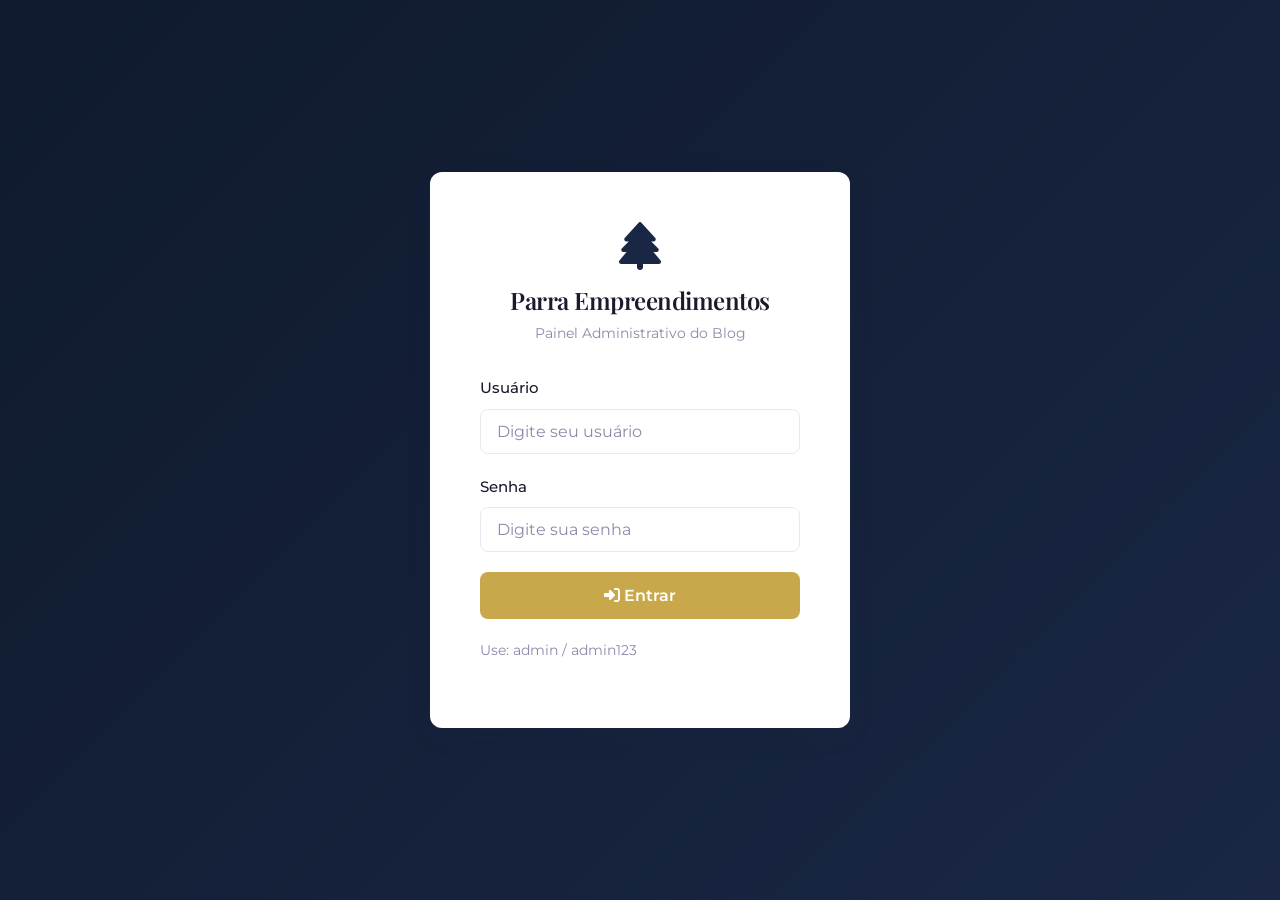
<file: admin.html>
<!DOCTYPE html>
<html lang="pt-br">
<head>
    <meta charset="UTF-8">
    <meta name="viewport" content="width=device-width, initial-scale=1.0">
    <title>Painel Administrativo - Blog Parra Empreendimentos</title>
    <link rel="stylesheet" href="css/style.css">
    <link rel="stylesheet" href="css/admin.css">
    <link rel="preconnect" href="https://fonts.googleapis.com">
    <link rel="preconnect" href="https://fonts.gstatic.com" crossorigin>
    <link href="https://fonts.googleapis.com/css2?family=Montserrat:wght@300;400;500;600;700&family=Playfair+Display:wght@400;500;600;700&display=swap" rel="stylesheet">
    <link rel="stylesheet" href="https://cdnjs.cloudflare.com/ajax/libs/font-awesome/6.4.0/css/all.min.css">
</head>
<body class="admin-body">
    <!-- Login Screen -->
    <div id="loginScreen" class="login-screen">
        <div class="login-container">
            <div class="login-logo">
                <i class="fas fa-tree"></i>
                <h2>Parra Empreendimentos</h2>
                <p>Painel Administrativo do Blog</p>
            </div>
            <form id="loginForm" class="login-form">
                <div class="form-group">
                    <label>Usuário</label>
                    <input type="text" id="username" placeholder="Digite seu usuário" required>
                </div>
                <div class="form-group">
                    <label>Senha</label>
                    <input type="password" id="password" placeholder="Digite sua senha" required>
                </div>
                <button type="submit" class="login-btn">
                    <i class="fas fa-sign-in-alt"></i> Entrar
                </button>
                <p class="login-hint">Use: admin / admin123</p>
            </form>
        </div>
    </div>

    <!-- Admin Panel -->
    <div id="adminPanel" class="admin-panel" style="display: none;">
        <!-- Sidebar -->
        <aside class="admin-sidebar">
            <div class="sidebar-header">
                <i class="fas fa-tree"></i>
                <span>Parra Blog</span>
            </div>
            <nav class="sidebar-nav">
                <a href="#" class="nav-item active" data-tab="dashboard">
                    <i class="fas fa-chart-line"></i>
                    <span>Dashboard</span>
                </a>
                <a href="#" class="nav-item" data-tab="posts">
                    <i class="fas fa-newspaper"></i>
                    <span>Posts</span>
                </a>
                <a href="#" class="nav-item" data-tab="new-post">
                    <i class="fas fa-plus-circle"></i>
                    <span>Novo Post</span>
                </a>
                <a href="#" class="nav-item" data-tab="categories">
                    <i class="fas fa-folder"></i>
                    <span>Categorias</span>
                </a>
                <a href="../blog.html" class="nav-item" target="_blank">
                    <i class="fas fa-external-link-alt"></i>
                    <span>Ver Blog</span>
                </a>
                <a href="#" class="nav-item logout" id="logoutBtn">
                    <i class="fas fa-sign-out-alt"></i>
                    <span>Sair</span>
                </a>
            </nav>
        </aside>

        <!-- Main Content -->
        <main class="admin-main">
            <!-- Dashboard Tab -->
            <div id="dashboardTab" class="tab-content active">
                <div class="admin-header">
                    <h1>Dashboard</h1>
                    <p>Visão geral do seu blog</p>
                </div>
                <div class="stats-grid">
                    <div class="stat-card">
                        <i class="fas fa-newspaper"></i>
                        <div class="stat-info">
                            <span class="stat-number" id="totalPosts">0</span>
                            <span class="stat-label">Total de Posts</span>
                        </div>
                    </div>
                    <div class="stat-card">
                        <i class="fas fa-folder"></i>
                        <div class="stat-info">
                            <span class="stat-number" id="totalCategories">0</span>
                            <span class="stat-label">Categorias</span>
                        </div>
                    </div>
                    <div class="stat-card">
                        <i class="fas fa-eye"></i>
                        <div class="stat-info">
                            <span class="stat-number" id="totalViews">0</span>
                            <span class="stat-label">Visualizações</span>
                        </div>
                    </div>
                    <div class="stat-card">
                        <i class="fas fa-calendar"></i>
                        <div class="stat-info">
                            <span class="stat-number" id="lastPost">-</span>
                            <span class="stat-label">Último Post</span>
                        </div>
                    </div>
                </div>
                <div class="recent-posts">
                    <h2>Posts Recentes</h2>
                    <div id="recentPostsList" class="posts-list"></div>
                </div>
            </div>

            <!-- Posts Tab -->
            <div id="postsTab" class="tab-content">
                <div class="admin-header">
                    <h1>Gerenciar Posts</h1>
                    <p>Edite ou exclua posts existentes</p>
                </div>
                <div class="posts-table-wrapper">
                    <table class="posts-table">
                        <thead>
                            <tr>
                                <th>Imagem</th>
                                <th>Título</th>
                                <th>Categoria</th>
                                <th>Data</th>
                                <th>Status</th>
                                <th>Ações</th>
                            </tr>
                        </thead>
                        <tbody id="postsTableBody"></tbody>
                    </table>
                </div>
            </div>

            <!-- New Post Tab -->
            <div id="newPostTab" class="tab-content">
                <div class="admin-header">
                    <h1 id="postFormTitle">Novo Post</h1>
                    <p>Crie ou edite um post do blog</p>
                </div>
                <form id="postForm" class="post-form">
                    <input type="hidden" id="postId">
                    <div class="form-row">
                        <div class="form-group main-content">
                            <label>Título *</label>
                            <input type="text" id="postTitle" required placeholder="Digite o título do post">
                        </div>
                    </div>
                    <div class="form-row">
                        <div class="form-group">
                            <label>URL da Imagem *</label>
                            <input type="url" id="postImage" required placeholder="https://exemplo.com/imagem.jpg">
                            <small>Cole a URL de uma imagem da internet</small>
                        </div>
                        <div class="form-group">
                            <label>Categoria *</label>
                            <select id="postCategory" required>
                                <option value="">Selecione uma categoria</option>
                            </select>
                        </div>
                    </div>
                    <div class="form-row">
                        <div class="form-group">
                            <label>Autor</label>
                            <input type="text" id="postAuthor" value="Daiane Parra" placeholder="Nome do autor">
                        </div>
                        <div class="form-group">
                            <label>Data de Publicação</label>
                            <input type="date" id="postDate">
                        </div>
                    </div>
                    <div class="form-group">
                        <label>Resumo/Excerpt *</label>
                        <textarea id="postExcerpt" required rows="3" placeholder="Um breve resumo do post (aparecerá na listagem)"></textarea>
                    </div>
                    <div class="form-group">
                        <label>Conteúdo Completo *</label>
                        <div class="editor-toolbar">
                            <button type="button" onclick="formatText('bold')"><i class="fas fa-bold"></i></button>
                            <button type="button" onclick="formatText('italic')"><i class="fas fa-italic"></i></button>
                            <button type="button" onclick="formatText('underline')"><i class="fas fa-underline"></i></button>
                            <button type="button" onclick="formatText('insertUnorderedList')"><i class="fas fa-list-ul"></i></button>
                            <button type="button" onclick="formatText('insertOrderedList')"><i class="fas fa-list-ol"></i></button>
                            <button type="button" onclick="formatText('createLink')"><i class="fas fa-link"></i></button>
                            <button type="button" onclick="formatText('formatBlock', 'H2')"><i class="fas fa-heading"></i></button>
                        </div>
                        <div id="postContent" class="editor-content" contenteditable="true" data-placeholder="Digite o conteúdo do post..."></div>
                    </div>
                    <div class="form-actions">
                        <button type="button" class="btn-cancel" onclick="cancelPost()">Cancelar</button>
                        <button type="submit" class="btn-save">
                            <i class="fas fa-save"></i> Salvar Post
                        </button>
                    </div>
                </form>
            </div>

            <!-- Categories Tab -->
            <div id="categoriesTab" class="tab-content">
                <div class="admin-header">
                    <h1>Categorias</h1>
                    <p>Gerencie as categorias do blog</p>
                </div>
                <div class="categories-container">
                    <div class="add-category">
                        <h3>Adicionar Nova Categoria</h3>
                        <form id="categoryForm" class="category-form">
                            <input type="text" id="categoryName" placeholder="Nome da categoria" required>
                            <button type="submit" class="btn-save"><i class="fas fa-plus"></i> Adicionar</button>
                        </form>
                    </div>
                    <div class="categories-list" id="categoriesList"></div>
                </div>
            </div>
        </main>
    </div>

    <!-- Edit Post Modal -->
    <div id="editModal" class="modal">
        <div class="modal-content">
            <div class="modal-header">
                <h2>Editar Post</h2>
                <button class="modal-close" onclick="closeEditModal()">&times;</button>
            </div>
            <div class="modal-body">
                <form id="editPostForm">
                    <input type="hidden" id="editPostId">
                    <div class="form-group">
                        <label>Título</label>
                        <input type="text" id="editPostTitle" required>
                    </div>
                    <div class="form-group">
                        <label>URL da Imagem</label>
                        <input type="url" id="editPostImage" required>
                    </div>
                    <div class="form-group">
                        <label>Categoria</label>
                        <select id="editPostCategory" required></select>
                    </div>
                    <div class="form-group">
                        <label>Resumo</label>
                        <textarea id="editPostExcerpt" required rows="3"></textarea>
                    </div>
                    <div class="form-group">
                        <label>Conteúdo</label>
                        <div id="editPostContent" class="editor-content" contenteditable="true"></div>
                    </div>
                    <div class="form-actions">
                        <button type="button" class="btn-cancel" onclick="closeEditModal()">Cancelar</button>
                        <button type="submit" class="btn-save"><i class="fas fa-save"></i> Salvar Alterações</button>
                    </div>
                </form>
            </div>
        </div>
    </div>

    <!-- Delete Confirmation Modal -->
    <div id="deleteModal" class="modal">
        <div class="modal-content modal-small">
            <div class="modal-header">
                <h2>Confirmar Exclusão</h2>
                <button class="modal-close" onclick="closeDeleteModal()">&times;</button>
            </div>
            <div class="modal-body">
                <p>Tem certeza que deseja excluir este post? Esta ação não pode ser desfeita.</p>
                <div class="form-actions">
                    <button class="btn-cancel" onclick="closeDeleteModal()">Cancelar</button>
                    <button class="btn-delete" onclick="confirmDelete()"><i class="fas fa-trash"></i> Excluir</button>
                </div>
            </div>
        </div>
    </div>

    <script src="js/admin.js"></script>
</body>
</html>
</file>
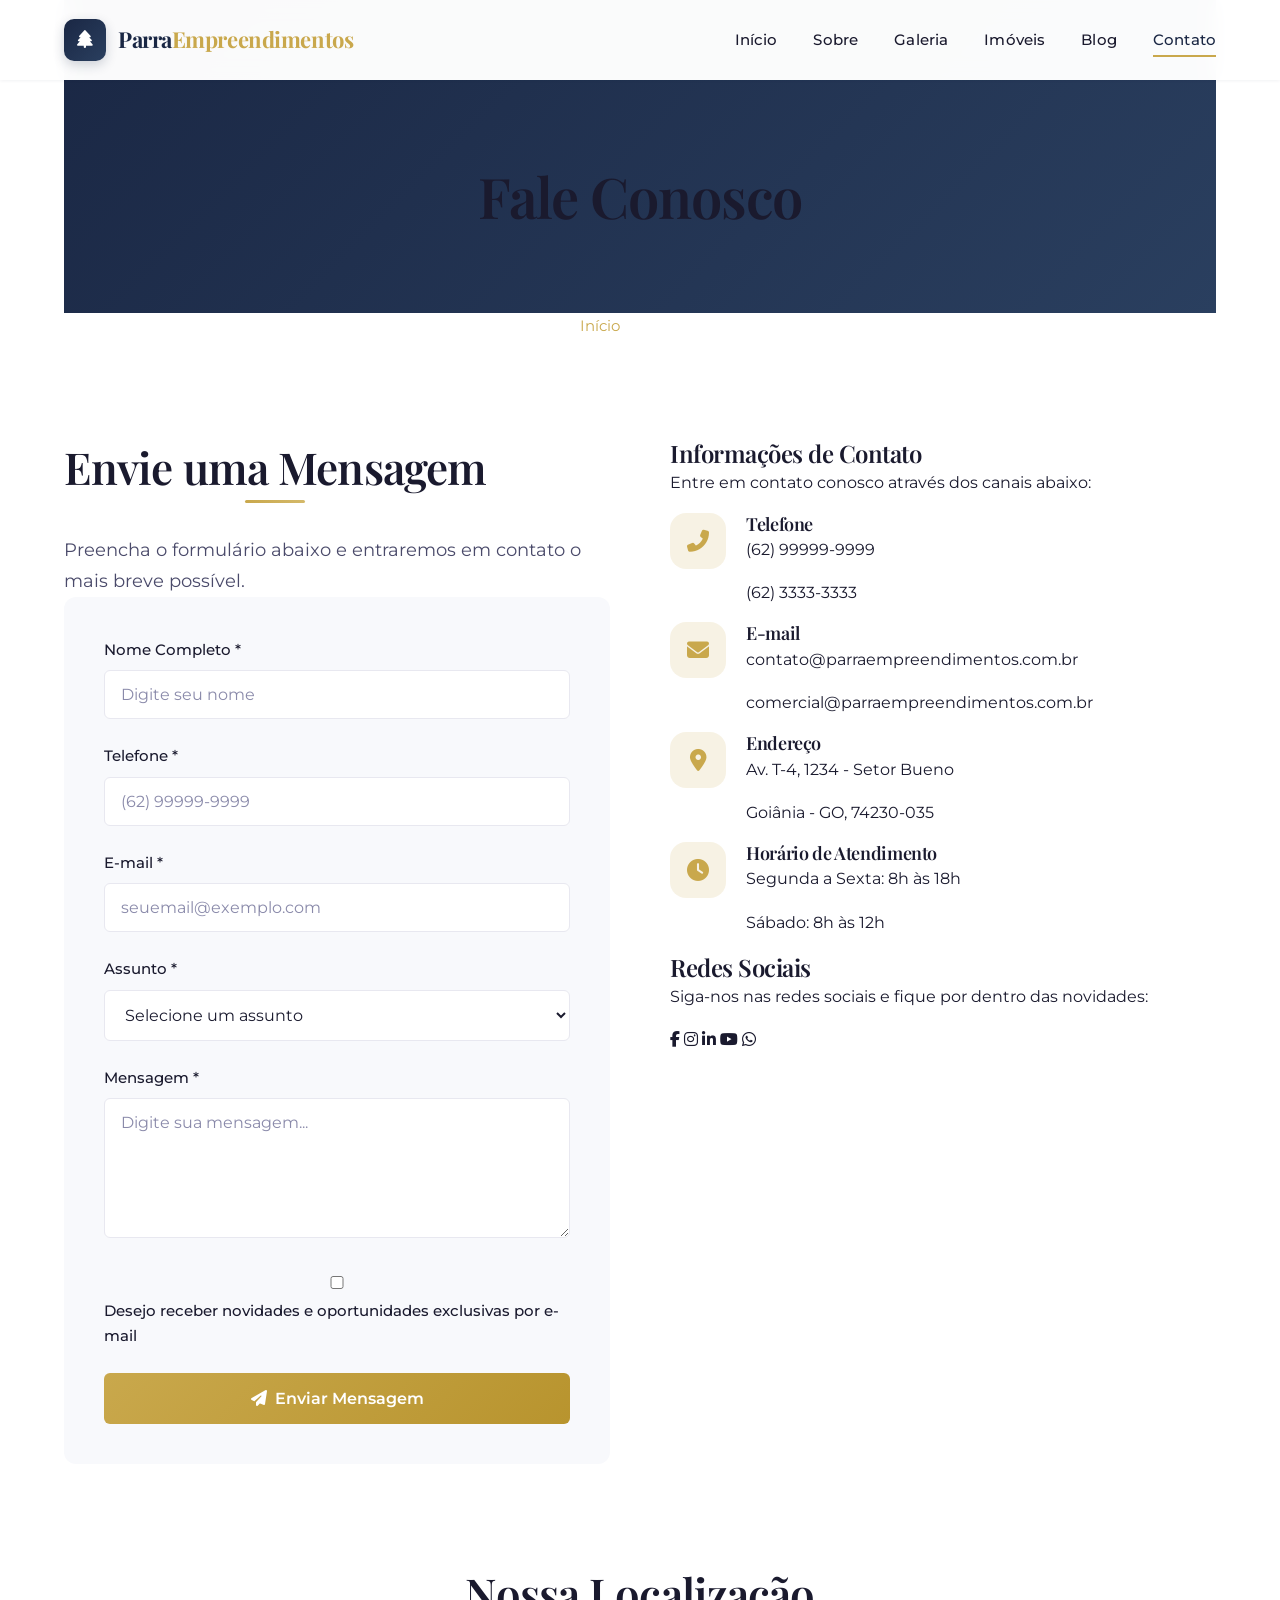
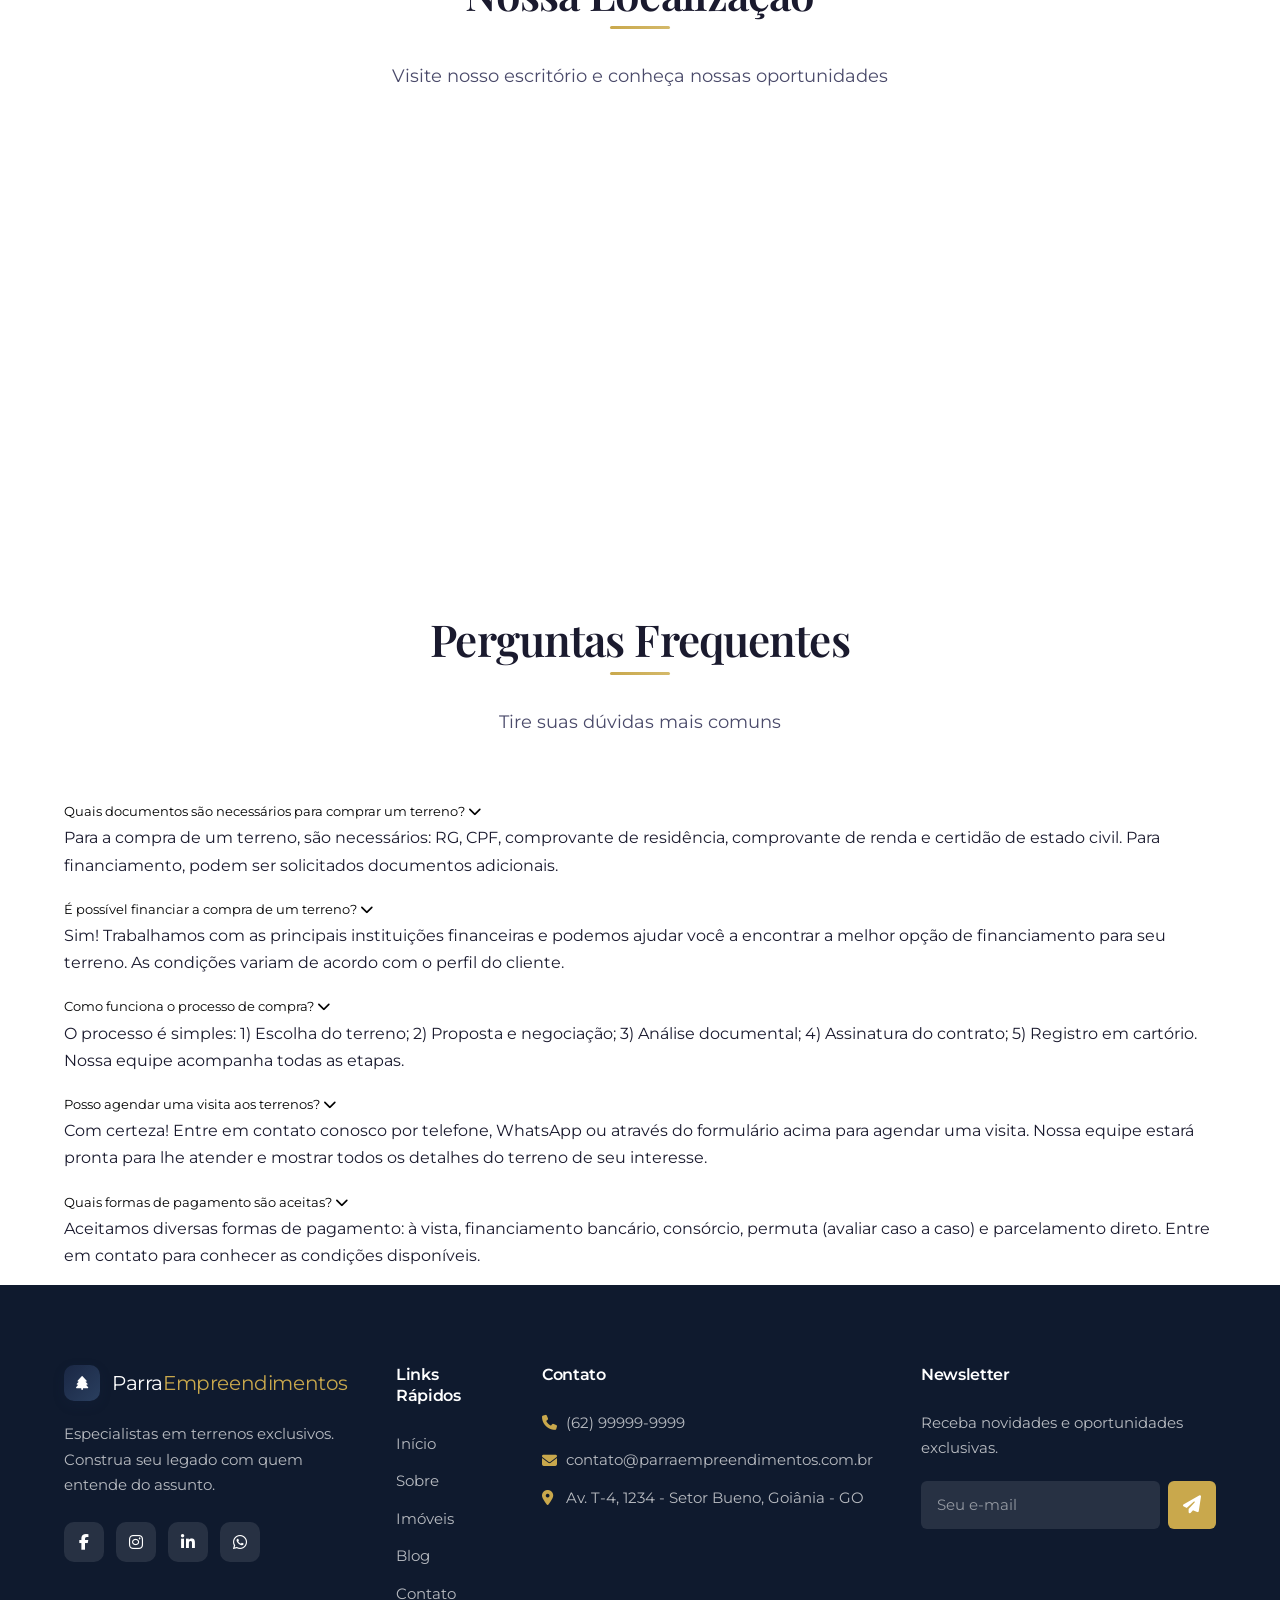
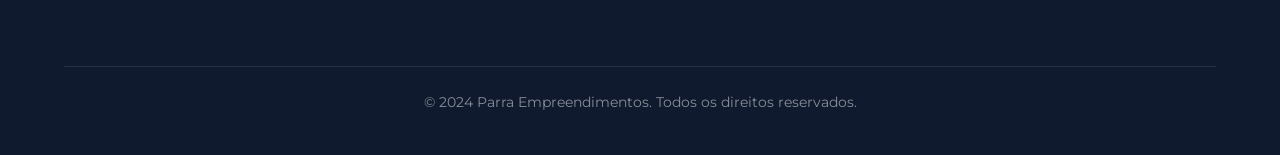
<file: contato.html>
<!DOCTYPE html>
<html lang="pt-br">
<head>
    <meta charset="UTF-8">
    <meta name="viewport" content="width=device-width, initial-scale=1.0">
    <title>Contato - Parra Empreendimentos</title>
    <link rel="stylesheet" href="css/style.css">
    <link rel="preconnect" href="https://fonts.googleapis.com">
    <link rel="preconnect" href="https://fonts.gstatic.com" crossorigin>
    <link href="https://fonts.googleapis.com/css2?family=Montserrat:wght@300;400;500;600;700&family=Playfair+Display:wght@400;500;600;700&display=swap" rel="stylesheet">
    <link rel="stylesheet" href="https://cdnjs.cloudflare.com/ajax/libs/font-awesome/6.4.0/css/all.min.css">
</head>
<body>
    <!-- Header -->
    <header class="header">
        <nav class="nav-container">
            <a href="index.html" class="logo">
                <span class="logo-icon"><i class="fas fa-tree"></i></span>
                <span class="logo-text">Parra<span class="logo-highlight">Empreendimentos</span></span>
            </a>
            <button class="mobile-menu-btn" id="mobileMenuBtn">
                <i class="fas fa-bars"></i>
            </button>
            <ul class="nav-menu" id="navMenu">
                <li><a href="index.html" class="nav-link">Início</a></li>
                <li><a href="sobre.html" class="nav-link">Sobre</a></li>
                <li><a href="galeria.html" class="nav-link">Galeria</a></li>
                <li><a href="imoveis.html" class="nav-link">Imóveis</a></li>
                <li><a href="blog.html" class="nav-link">Blog</a></li>
                <li><a href="contato.html" class="nav-link active">Contato</a></li>
            </ul>
        </nav>
    </header>

    <!-- Page Header -->
    <section class="page-header">
        <div class="page-header-overlay"></div>
        <div class="container">
            <h1 class="page-title">Fale Conosco</h1>
            <div class="breadcrumb">
                <a href="index.html">Início</a>
                <span>/</span>
                <span>Contato</span>
            </div>
        </div>
    </section>

    <!-- Contact Section -->
    <section class="contact-section">
        <div class="container">
            <div class="contact-grid">
                <!-- Contact Form -->
                <div class="contact-form-wrapper">
                    <h2 class="section-title">Envie uma Mensagem</h2>
                    <p class="section-subtitle">Preencha o formulário abaixo e entraremos em contato o mais breve possível.</p>
                    
                    <form class="contact-form" id="contactForm" onsubmit="enviarFormulario(event)">
                        <div class="form-row">
                            <div class="form-group">
                                <label for="nome">Nome Completo *</label>
                                <input type="text" id="nome" name="nome" required placeholder="Digite seu nome">
                            </div>
                            <div class="form-group">
                                <label for="telefone">Telefone *</label>
                                <input type="tel" id="telefone" name="telefone" required placeholder="(62) 99999-9999" oninput="mascararTelefone(this)">
                            </div>
                        </div>
                        
                        <div class="form-row">
                            <div class="form-group">
                                <label for="email">E-mail *</label>
                                <input type="email" id="email" name="email" required placeholder="seuemail@exemplo.com">
                            </div>
                            <div class="form-group">
                                <label for="assunto">Assunto *</label>
                                <select id="assunto" name="assunto" required>
                                    <option value="">Selecione um assunto</option>
                                    <option value="interesse">Tenho interesse em um terreno</option>
                                    <option value="duvida">Dúvidas sobre terrenos</option>
                                    <option value="agendamento">Agendar visita</option>
                                    <option value="parceria">Proposta de parceria</option>
                                    <option value="outros">Outros assuntos</option>
                                </select>
                            </div>
                        </div>
                        
                        <div class="form-group">
                            <label for="mensagem">Mensagem *</label>
                            <textarea id="mensagem" name="mensagem" rows="5" required placeholder="Digite sua mensagem..."></textarea>
                        </div>
                        
                        <div class="form-group checkbox-group">
                            <input type="checkbox" id="newsletter" name="newsletter">
                            <label for="newsletter">Desejo receber novidades e oportunidades exclusivas por e-mail</label>
                        </div>
                        
                        <button type="submit" class="submit-btn">
                            <i class="fas fa-paper-plane"></i> Enviar Mensagem
                        </button>
                    </form>
                </div>

                <!-- Contact Info -->
                <div class="contact-info-wrapper">
                    <div class="contact-info-card">
                        <h3>Informações de Contato</h3>
                        <p>Entre em contato conosco através dos canais abaixo:</p>
                        
                        <div class="contact-item">
                            <div class="contact-icon">
                                <i class="fas fa-phone-alt"></i>
                            </div>
                            <div class="contact-details">
                                <h4>Telefone</h4>
                                <p>(62) 99999-9999</p>
                                <p>(62) 3333-3333</p>
                            </div>
                        </div>
                        
                        <div class="contact-item">
                            <div class="contact-icon">
                                <i class="fas fa-envelope"></i>
                            </div>
                            <div class="contact-details">
                                <h4>E-mail</h4>
                                <p>contato@parraempreendimentos.com.br</p>
                                <p>comercial@parraempreendimentos.com.br</p>
                            </div>
                        </div>
                        
                        <div class="contact-item">
                            <div class="contact-icon">
                                <i class="fas fa-map-marker-alt"></i>
                            </div>
                            <div class="contact-details">
                                <h4>Endereço</h4>
                                <p>Av. T-4, 1234 - Setor Bueno</p>
                                <p>Goiânia - GO, 74230-035</p>
                            </div>
                        </div>
                        
                        <div class="contact-item">
                            <div class="contact-icon">
                                <i class="fas fa-clock"></i>
                            </div>
                            <div class="contact-details">
                                <h4>Horário de Atendimento</h4>
                                <p>Segunda a Sexta: 8h às 18h</p>
                                <p>Sábado: 8h às 12h</p>
                            </div>
                        </div>
                    </div>
                    
                    <div class="social-card">
                        <h3>Redes Sociais</h3>
                        <p>Siga-nos nas redes sociais e fique por dentro das novidades:</p>
                        <div class="social-links">
                            <a href="#" class="social-link" title="Facebook">
                                <i class="fab fa-facebook-f"></i>
                            </a>
                            <a href="#" class="social-link" title="Instagram">
                                <i class="fab fa-instagram"></i>
                            </a>
                            <a href="#" class="social-link" title="LinkedIn">
                                <i class="fab fa-linkedin-in"></i>
                            </a>
                            <a href="#" class="social-link" title="YouTube">
                                <i class="fab fa-youtube"></i>
                            </a>
                            <a href="#" class="social-link whatsapp" title="WhatsApp">
                                <i class="fab fa-whatsapp"></i>
                            </a>
                        </div>
                    </div>
                </div>
            </div>
        </div>
    </section>

    <!-- Map Section -->
    <section class="map-section">
        <div class="container">
            <div class="section-header">
                <h2 class="section-title">Nossa Localização</h2>
                <p class="section-subtitle">Visite nosso escritório e conheça nossas oportunidades</p>
            </div>
        </div>
        <div class="map-container">
            <iframe 
                src="https://www.google.com/maps/embed?pb=!1m18!1m12!1m3!1d3839.536896284063!2d-49.2647!3d-16.6869!2m3!1f0!2f0!3f0!3m2!1i1024!2i768!4f13.1!3m3!1m2!1s0x0%3A0x0!2zMTbCsDQxJzEyLjgiUyA0OcKwMTUnNTIuOSJX!5e0!3m2!1spt-BR!2sbr!4v1620000000000!5m2!1spt-BR!2sbr" 
                width="100%" 
                height="450" 
                style="border:0;" 
                allowfullscreen="" 
                loading="lazy" 
                referrerpolicy="no-referrer-when-downgrade">
            </iframe>
        </div>
    </section>

    <!-- FAQ Section -->
    <section class="faq-section">
        <div class="container">
            <div class="section-header">
                <h2 class="section-title">Perguntas Frequentes</h2>
                <p class="section-subtitle">Tire suas dúvidas mais comuns</p>
            </div>
            
            <div class="faq-list">
                <div class="faq-item">
                    <button class="faq-question" onclick="toggleFaq(this)">
                        <span>Quais documentos são necessários para comprar um terreno?</span>
                        <i class="fas fa-chevron-down"></i>
                    </button>
                    <div class="faq-answer">
                        <p>Para a compra de um terreno, são necessários: RG, CPF, comprovante de residência, comprovante de renda e certidão de estado civil. Para financiamento, podem ser solicitados documentos adicionais.</p>
                    </div>
                </div>
                
                <div class="faq-item">
                    <button class="faq-question" onclick="toggleFaq(this)">
                        <span>É possível financiar a compra de um terreno?</span>
                        <i class="fas fa-chevron-down"></i>
                    </button>
                    <div class="faq-answer">
                        <p>Sim! Trabalhamos com as principais instituições financeiras e podemos ajudar você a encontrar a melhor opção de financiamento para seu terreno. As condições variam de acordo com o perfil do cliente.</p>
                    </div>
                </div>
                
                <div class="faq-item">
                    <button class="faq-question" onclick="toggleFaq(this)">
                        <span>Como funciona o processo de compra?</span>
                        <i class="fas fa-chevron-down"></i>
                    </button>
                    <div class="faq-answer">
                        <p>O processo é simples: 1) Escolha do terreno; 2) Proposta e negociação; 3) Análise documental; 4) Assinatura do contrato; 5) Registro em cartório. Nossa equipe acompanha todas as etapas.</p>
                    </div>
                </div>
                
                <div class="faq-item">
                    <button class="faq-question" onclick="toggleFaq(this)">
                        <span>Posso agendar uma visita aos terrenos?</span>
                        <i class="fas fa-chevron-down"></i>
                    </button>
                    <div class="faq-answer">
                        <p>Com certeza! Entre em contato conosco por telefone, WhatsApp ou através do formulário acima para agendar uma visita. Nossa equipe estará pronta para lhe atender e mostrar todos os detalhes do terreno de seu interesse.</p>
                    </div>
                </div>
                
                <div class="faq-item">
                    <button class="faq-question" onclick="toggleFaq(this)">
                        <span>Quais formas de pagamento são aceitas?</span>
                        <i class="fas fa-chevron-down"></i>
                    </button>
                    <div class="faq-answer">
                        <p>Aceitamos diversas formas de pagamento: à vista, financiamento bancário, consórcio, permuta (avaliar caso a caso) e parcelamento direto. Entre em contato para conhecer as condições disponíveis.</p>
                    </div>
                </div>
            </div>
        </div>
    </section>

    <!-- Footer -->
    <footer class="footer">
        <div class="container">
            <div class="footer-grid">
                <div class="footer-about">
                    <div class="footer-logo">
                        <span class="logo-icon"><i class="fas fa-tree"></i></span>
                        <span class="logo-text">Parra<span class="logo-highlight">Empreendimentos</span></span>
                    </div>
                    <p class="footer-description">Especialistas em terrenos exclusivos. Construa seu legado com quem entende do assunto.</p>
                    <div class="footer-social">
                        <a href="#"><i class="fab fa-facebook-f"></i></a>
                        <a href="#"><i class="fab fa-instagram"></i></a>
                        <a href="#"><i class="fab fa-linkedin-in"></i></a>
                        <a href="#"><i class="fab fa-whatsapp"></i></a>
                    </div>
                </div>
                
                <div class="footer-links">
                    <h4 class="footer-title">Links Rápidos</h4>
                    <ul>
                        <li><a href="index.html">Início</a></li>
                        <li><a href="sobre.html">Sobre</a></li>
                        <li><a href="imoveis.html">Imóveis</a></li>
                        <li><a href="blog.html">Blog</a></li>
                        <li><a href="contato.html">Contato</a></li>
                    </ul>
                </div>
                
                <div class="footer-contact">
                    <h4 class="footer-title">Contato</h4>
                    <ul>
                        <li><i class="fas fa-phone"></i> (62) 99999-9999</li>
                        <li><i class="fas fa-envelope"></i> contato@parraempreendimentos.com.br</li>
                        <li><i class="fas fa-map-marker-alt"></i> Av. T-4, 1234 - Setor Bueno, Goiânia - GO</li>
                    </ul>
                </div>
                
                <div class="footer-newsletter">
                    <h4 class="footer-title">Newsletter</h4>
                    <p>Receba novidades e oportunidades exclusivas.</p>
                    <form class="newsletter-form" onsubmit="inscreverNewsletter(event)">
                        <input type="email" placeholder="Seu e-mail" required>
                        <button type="submit"><i class="fas fa-paper-plane"></i></button>
                    </form>
                </div>
            </div>
            
            <div class="footer-bottom">
                <p>&copy; 2024 Parra Empreendimentos. Todos os direitos reservados.</p>
            </div>
        </div>
</file>
<file: css/style.css>
/* ===================================
   PARA EMPREENDIMENTOS - STYLESHEET
   Minimalist Navy & Gold Edition
   =================================== */

/* CSS Variables - Refined Minimalist Navy & Gold */
:root {
    /* Primary Colors - Navy Blue */
    --primary-color: #1a2744;
    --primary-dark: #0f1a2e;
    --primary-light: #2a3f5f;
    --primary-opacity: rgba(26, 39, 68, 0.95);
    
    /* Accent Colors - Gold */
    --accent-color: #c9a84c;
    --accent-light: #d4b96a;
    --accent-dark: #b8942e;
    --accent-opacity: rgba(201, 168, 76, 0.15);
    
    /* Text Colors */
    --text-color: #1a1a2e;
    --text-light: #4a4a6a;
    --text-muted: #8a8aaa;
    --text-white: #ffffff;
    
    /* Background Colors */
    --white: #ffffff;
    --light-bg: #f8f9fc;
    --lighter-bg: #fafbff;
    --border-color: #e8e8f0;
    --border-light: #f0f0f8;
    
    /* Shadows - Refined */
    --shadow-sm: 0 1px 3px rgba(26, 39, 68, 0.06);
    --shadow: 0 2px 8px rgba(26, 39, 68, 0.08);
    --shadow-md: 0 4px 12px rgba(26, 39, 68, 0.1);
    --shadow-lg: 0 8px 24px rgba(26, 39, 68, 0.12);
    --shadow-xl: 0 16px 48px rgba(26, 39, 68, 0.15);
    
    /* Typography */
    --font-primary: 'Montserrat', sans-serif;
    --font-secondary: 'Playfair Display', serif;
    
    /* Spacing */
    --header-height: 80px;
    --container-width: 1200px;
    --section-padding: 100px;
    --card-radius: 12px;
    --btn-radius: 6px;
    
    /* Transitions */
    --transition: all 0.3s ease;
    --transition-fast: all 0.2s ease;
}

/* Reset & Base */
*, *::before, *::after {
    margin: 0;
    padding: 0;
    box-sizing: border-box;
}

html {
    scroll-behavior: smooth;
    font-size: 16px;
}

body {
    font-family: var(--font-primary);
    font-size: 1rem;
    line-height: 1.7;
    color: var(--text-color);
    background-color: var(--white);
    -webkit-font-smoothing: antialiased;
    -moz-osx-font-smoothing: grayscale;
}

a {
    text-decoration: none;
    color: inherit;
    transition: var(--transition);
}

ul {
    list-style: none;
}

img {
    max-width: 100%;
    height: auto;
    display: block;
    object-fit: cover;
}

button {
    font-family: inherit;
    cursor: pointer;
    border: none;
    background: none;
}

/* Container */
.container {
    max-width: var(--container-width);
    margin: 0 auto;
    padding: 0 24px;
}

/* Typography */
h1, h2, h3, h4, h5, h6 {
    font-family: var(--font-secondary);
    font-weight: 600;
    line-height: 1.3;
    color: var(--text-color);
    letter-spacing: -0.02em;
}

h1 { font-size: clamp(2.5rem, 5vw, 3.5rem); }
h2 { font-size: clamp(2rem, 4vw, 2.75rem); }
h3 { font-size: clamp(1.25rem, 2.5vw, 1.5rem); }
h4 { font-size: 1.125rem; }

p {
    margin-bottom: 1rem;
}

/* Selection */
::selection {
    background: var(--accent-color);
    color: var(--white);
}

/* ===================================
   HEADER & NAVIGATION
   =================================== */
.header {
    position: fixed;
    top: 0;
    left: 0;
    width: 100%;
    z-index: 1000;
    background: rgba(255, 255, 255, 0.98);
    backdrop-filter: blur(10px);
    box-shadow: var(--shadow-sm);
    height: var(--header-height);
    transition: var(--transition);
}

.header.scrolled {
    box-shadow: var(--shadow);
    height: 70px;
}

.nav-container {
    max-width: var(--container-width);
    margin: 0 auto;
    padding: 0 24px;
    display: flex;
    justify-content: space-between;
    align-items: center;
    height: 100%;
}

.logo {
    display: flex;
    align-items: center;
    gap: 12px;
    font-family: var(--font-secondary);
    font-size: 1.375rem;
    font-weight: 700;
    color: var(--primary-color);
}

.logo-icon {
    width: 42px;
    height: 42px;
    background: linear-gradient(135deg, var(--primary-color), var(--primary-light));
    color: var(--white);
    border-radius: 10px;
    display: flex;
    align-items: center;
    justify-content: center;
    font-size: 1.125rem;
    box-shadow: 0 4px 12px rgba(26, 39, 68, 0.2);
}

.logo-text {
    color: var(--primary-color);
    letter-spacing: -0.02em;
}

.logo-highlight {
    color: var(--accent-color);
}

.nav-menu {
    display: flex;
    gap: 36px;
    align-items: center;
}

.nav-link {
    font-weight: 500;
    font-size: 0.9375rem;
    color: var(--text-color);
    position: relative;
    padding: 8px 0;
    letter-spacing: 0.01em;
}

.nav-link::after {
    content: '';
    position: absolute;
    bottom: 0;
    left: 0;
    width: 0;
    height: 2px;
    background: var(--accent-color);
    transition: var(--transition);
}

.nav-link:hover::after,
.nav-link.active::after {
    width: 100%;
}

.nav-link:hover,
.nav-link.active {
    color: var(--primary-color);
}

.mobile-menu-btn {
    display: none;
    width: 44px;
    height: 44px;
    align-items: center;
    justify-content: center;
    font-size: 1.25rem;
    color: var(--primary-color);
    border-radius: 8px;
    transition: var(--transition);
}

.mobile-menu-btn:hover {
    background: var(--accent-opacity);
}

/* Mobile Menu */
@media (max-width: 768px) {
    .mobile-menu-btn {
        display: flex;
    }
    
    .nav-menu {
        position: fixed;
        top: var(--header-height);
        left: 0;
        width: 100%;
        background: var(--white);
        flex-direction: column;
        gap: 0;
        padding: 20px;
        box-shadow: var(--shadow-lg);
        transform: translateY(-100%);
        opacity: 0;
        visibility: hidden;
        transition: var(--transition);
    }
    
    .nav-menu.active {
        transform: translateY(0);
        opacity: 1;
        visibility: visible;
    }
    
    .nav-link {
        padding: 14px 0;
        border-bottom: 1px solid var(--border-light);
        width: 100%;
        text-align: center;
    }
    
    .nav-link::after {
        display: none;
    }
}

/* ===================================
   HERO SECTION
   =================================== */
.hero {
    position: relative;
    min-height: 100vh;
    display: flex;
    align-items: center;
    justify-content: center;
    background: linear-gradient(135deg, var(--primary-color) 0%, var(--primary-light) 100%);
    overflow: hidden;
    padding-top: var(--header-height);
}

.hero::before {
    content: '';
    position: absolute;
    top: 0;
    left: 0;
    right: 0;
    bottom: 0;
    background: url('https://images.unsplash.com/photo-1500382017468-9049fed747ef?w=1920&q=80') center/cover no-repeat;
    opacity: 0.15;
}

.hero-overlay {
    position: absolute;
    top: 0;
    left: 0;
    right: 0;
    bottom: 0;
    background: linear-gradient(135deg, rgba(26, 39, 68, 0.9) 0%, rgba(42, 63, 95, 0.85) 100%);
}

.hero-content {
    position: relative;
    z-index: 2;
    text-align: center;
    max-width: 900px;
    padding: 60px 24px;
}

.hero-title {
    font-size: clamp(2.5rem, 6vw, 4rem);
    font-weight: 700;
    color: var(--white);
    margin-bottom: 1.25rem;
    letter-spacing: -0.03em;
    line-height: 1.15;
}

.hero-subtitle {
    font-size: clamp(1.125rem, 2.5vw, 1.375rem);
    font-weight: 400;
    color: rgba(255, 255, 255, 0.85);
    margin-bottom: 3rem;
    letter-spacing: 0.01em;
    line-height: 1.6;
}

/* Search Box */
.search-box {
    background: var(--white);
    border-radius: 16px;
    padding: 8px;
    display: inline-flex;
    align-items: center;
    gap: 8px;
    box-shadow: var(--shadow-xl);
    max-width: 680px;
    width: 100%;
    margin: 0 auto 3rem;
}

.search-input-wrapper {
    flex: 1;
    display: flex;
    align-items: center;
    gap: 12px;
    padding: 0 16px;
}

.search-input-wrapper i {
    color: var(--text-muted);
    font-size: 1.125rem;
}

.search-input-wrapper input {
    flex: 1;
    border: none;
    outline: none;
    font-size: 1rem;
    font-family: inherit;
    color: var(--text-color);
    background: transparent;
    padding: 14px 0;
}

.search-input-wrapper input::placeholder {
    color: var(--text-muted);
}

.search-btn {
    background: linear-gradient(135deg, var(--accent-color), var(--accent-dark));
    color: var(--white);
    padding: 14px 32px;
    border-radius: 12px;
    font-weight: 600;
    font-size: 0.9375rem;
    display: flex;
    align-items: center;
    gap: 8px;
    transition: var(--transition);
    white-space: nowrap;
}

.search-btn:hover {
    transform: translateY(-2px);
    box-shadow: 0 8px 20px rgba(201, 168, 76, 0.3);
}

/* Hero Stats */
.hero-stats {
    display: flex;
    justify-content: center;
    gap: 48px;
    flex-wrap: wrap;
}

.stat-item {
    text-align: center;
}

.stat-number {
    display: block;
    font-family: var(--font-secondary);
    font-size: 2.5rem;
    font-weight: 700;
    color: var(--accent-color);
    line-height: 1;
    margin-bottom: 0.5rem;
}

.stat-label {
    font-size: 0.875rem;
    font-weight: 500;
    color: rgba(255, 255, 255, 0.7);
    text-transform: uppercase;
    letter-spacing: 0.05em;
}

/* Scroll Indicator */
.scroll-indicator {
    position: absolute;
    bottom: 40px;
    left: 50%;
    transform: translateX(-50%);
    display: flex;
    flex-direction: column;
    align-items: center;
    gap: 8px;
    color: rgba(255, 255, 255, 0.5);
    font-size: 0.8125rem;
    animation: bounce 2s infinite;
}

.scroll-indicator i {
    font-size: 1.25rem;
}

@keyframes bounce {
    0%, 20%, 50%, 80%, 100% { transform: translateX(-50%) translateY(0); }
    40% { transform: translateX(-50%) translateY(-10px); }
    60% { transform: translateX(-50%) translateY(-5px); }
}

@media (max-width: 768px) {
    .search-box {
        flex-direction: column;
        padding: 16px;
        gap: 12px;
    }
    
    .search-input-wrapper {
        width: 100%;
        padding: 0;
    }
    
    .search-btn {
        width: 100%;
        justify-content: center;
    }
    
    .hero-stats {
        gap: 32px;
    }
    
    .stat-number {
        font-size: 2rem;
    }
    
    .scroll-indicator {
        display: none;
    }
}

/* ===================================
   SECTION HEADERS
   =================================== */
.section-header {
    text-align: center;
    margin-bottom: 60px;
}

.section-title {
    margin-bottom: 1rem;
    position: relative;
    display: inline-block;
}

.section-title::after {
    content: '';
    position: absolute;
    bottom: -8px;
    left: 50%;
    transform: translateX(-50%);
    width: 60px;
    height: 3px;
    background: linear-gradient(90deg, var(--accent-color), var(--accent-light));
    border-radius: 2px;
}

.section-subtitle {
    font-size: 1.125rem;
    color: var(--text-light);
    max-width: 600px;
    margin: 1.5rem auto 0;
    line-height: 1.7;
}

/* ===================================
   FEATURED PROPERTIES
   =================================== */
.featured-section {
    padding: var(--section-padding) 0;
    background: var(--light-bg);
}

.properties-grid {
    display: grid;
    grid-template-columns: repeat(auto-fit, minmax(340px, 1fr));
    gap: 32px;
    margin-bottom: 48px;
}

.property-card {
    background: var(--white);
    border-radius: var(--card-radius);
    overflow: hidden;
    box-shadow: var(--shadow);
    transition: var(--transition);
}

.property-card:hover {
    transform: translateY(-8px);
    box-shadow: var(--shadow-xl);
}

.property-image {
    position: relative;
    height: 220px;
    overflow: hidden;
}

.property-image img {
    width: 100%;
    height: 100%;
    transition: transform 0.6s ease;
}

.property-card:hover .property-image img {
    transform: scale(1.05);
}

.property-tag {
    position: absolute;
    top: 16px;
    left: 16px;
    background: linear-gradient(135deg, var(--accent-color), var(--accent-dark));
    color: var(--white);
    padding: 6px 14px;
    border-radius: 20px;
    font-size: 0.75rem;
    font-weight: 600;
    text-transform: uppercase;
    letter-spacing: 0.05em;
}

.property-content {
    padding: 24px;
}

.property-title {
    font-size: 1.25rem;
    font-weight: 600;
    margin-bottom: 0.75rem;
    color: var(--primary-color);
}

.property-location {
    display: flex;
    align-items: center;
    gap: 8px;
    color: var(--text-light);
    font-size: 0.9375rem;
    margin-bottom: 1.25rem;
}

.property-location i {
    color: var(--accent-color);
}

.property-details {
    display: flex;
    justify-content: space-between;
    padding: 16px 0;
    border-top: 1px solid var(--border-light);
    border-bottom: 1px solid var(--border-light);
    margin-bottom: 1.25rem;
}

.property-details span {
    display: flex;
    align-items: center;
    gap: 8px;
    font-size: 0.9375rem;
    font-weight: 500;
    color: var(--text-color);
}

.property-details i {
    color: var(--accent-color);
}

.property-btn {
    display: block;
    text-align: center;
    background: var(--primary-color);
    color: var(--white);
    padding: 14px;
    border-radius: var(--btn-radius);
    font-weight: 600;
    font-size: 0.9375rem;
    transition: var(--transition);
}

.property-btn:hover {
    background: var(--primary-light);
    transform: translateY(-2px);
}

.section-cta {
    text-align: center;
}

.cta-btn {
    display: inline-flex;
    align-items: center;
    gap: 8px;
    padding: 16px 40px;
    border-radius: var(--btn-radius);
    font-weight: 600;
    font-size: 1rem;
    transition: var(--transition);
}

.cta-btn.primary {
    background: linear-gradient(135deg, var(--accent-color), var(--accent-dark));
    color: var(--white);
    box-shadow: 0 4px 15px rgba(201, 168, 76, 0.3);
}

.cta-btn.primary:hover {
    transform: translateY(-3px);
    box-shadow: 0 8px 25px rgba(201, 168, 76, 0.4);
}

.cta-btn.secondary {
    background: transparent;
    color: var(--primary-color);
    border: 2px solid var(--primary-color);
}

.cta-btn.secondary:hover {
    background: var(--primary-color);
    color: var(--white);
}

/* ===================================
   WHY CHOOSE US
   =================================== */
.why-us-section {
    padding: var(--section-padding) 0;
    background: var(--white);
}

.features-grid {
    display: grid;
    grid-template-columns: repeat(auto-fit, minmax(260px, 1fr));
    gap: 32px;
}

.feature-card {
    text-align: center;
    padding: 40px 32px;
    border-radius: var(--card-radius);
    background: var(--white);
    border: 1px solid var(--border-light);
    transition: var(--transition);
}

.feature-card:hover {
    border-color: var(--accent-color);
    transform: translateY(-4px);
    box-shadow: var(--shadow-md);
}

.feature-icon {
    width: 72px;
    height: 72px;
    margin: 0 auto 24px;
    background: var(--accent-opacity);
    border-radius: 20px;
    display: flex;
    align-items: center;
    justify-content: center;
    font-size: 1.75rem;
    color: var(--accent-color);
    transition: var(--transition);
}

.feature-card:hover .feature-icon {
    background: linear-gradient(135deg, var(--accent-color), var(--accent-dark));
    color: var(--white);
}

.feature-title {
    font-size: 1.25rem;
    font-weight: 600;
    color: var(--primary-color);
    margin-bottom: 1rem;
}

.feature-description {
    font-size: 0.9375rem;
    color: var(--text-light);
    line-height: 1.7;
    margin-bottom: 0;
}

/* ===================================
   CALL TO ACTION
   =================================== */
.cta-section {
    padding: var(--section-padding) 0;
    background: linear-gradient(135deg, var(--primary-color) 0%, var(--primary-light) 100%);
}

.cta-content {
    text-align: center;
    max-width: 700px;
    margin: 0 auto;
}

.cta-title {
    font-size: clamp(2rem, 4vw, 2.75rem);
    color: var(--white);
    margin-bottom: 1.25rem;
}

.cta-text {
    font-size: 1.125rem;
    color: rgba(255, 255, 255, 0.8);
    margin-bottom: 2.5rem;
}

.cta-buttons {
    display: flex;
    gap: 16px;
    justify-content: center;
    flex-wrap: wrap;
}

/* ===================================
   FOOTER
   =================================== */
.footer {
    background: var(--primary-dark);
    color: var(--white);
    padding: 80px 0 0;
}

.footer-grid {
    display: grid;
    grid-template-columns: 2fr 1fr 1fr 1.5fr;
    gap: 48px;
    padding-bottom: 60px;
    border-bottom: 1px solid rgba(255, 255, 255, 0.1);
}

.footer-logo {
    display: flex;
    align-items: center;
    gap: 12px;
    margin-bottom: 1.25rem;
}

.footer-logo .logo-icon {
    width: 36px;
    height: 36px;
    font-size: 0.875rem;
}

.footer-logo .logo-text {
    color: var(--white);
    font-size: 1.25rem;
}

.footer-description {
    color: rgba(255, 255, 255, 0.7);
    font-size: 0.9375rem;
    line-height: 1.7;
    margin-bottom: 1.5rem;
}

.footer-social {
    display: flex;
    gap: 12px;
}

.footer-social a {
    width: 40px;
    height: 40px;
    background: rgba(255, 255, 255, 0.1);
    border-radius: 10px;
    display: flex;
    align-items: center;
    justify-content: center;
    color: var(--white);
    font-size: 1rem;
    transition: var(--transition);
}

.footer-social a:hover {
    background: var(--accent-color);
    transform: translateY(-3px);
}

.footer-title {
    font-size: 1rem;
    font-weight: 600;
    color: var(--white);
    margin-bottom: 1.5rem;
    font-family: var(--font-primary);
}

.footer-links ul,
.footer-contact ul {
    display: flex;
    flex-direction: column;
    gap: 12px;
}

.footer-links a,
.footer-contact li {
    color: rgba(255, 255, 255, 0.7);
    font-size: 0.9375rem;
    display: flex;
    align-items: center;
    gap: 8px;
    transition: var(--transition);
}

.footer-links a:hover {
    color: var(--accent-color);
    padding-left: 8px;
}

.footer-contact i {
    color: var(--accent-color);
    width: 16px;
}

.footer-newsletter p {
    color: rgba(255, 255, 255, 0.7);
    font-size: 0.9375rem;
    margin-bottom: 1.25rem;
}

.newsletter-form {
    display: flex;
    gap: 8px;
}

.newsletter-form input {
    flex: 1;
    padding: 14px 16px;
    border: none;
    border-radius: var(--btn-radius);
    background: rgba(255, 255, 255, 0.1);
    color: var(--white);
    font-size: 0.9375rem;
    font-family: inherit;
    outline: none;
    transition: var(--transition);
}

.newsletter-form input::placeholder {
    color: rgba(255, 255, 255, 0.5);
}

.newsletter-form input:focus {
    background: rgba(255, 255, 255, 0.15);
}

.newsletter-form button {
    width: 48px;
    height: 48px;
    background: var(--accent-color);
    color: var(--white);
    border-radius: var(--btn-radius);
    display: flex;
    align-items: center;
    justify-content: center;
    font-size: 1.125rem;
    transition: var(--transition);
}

.newsletter-form button:hover {
    background: var(--accent-light);
    transform: translateY(-2px);
}

.footer-bottom {
    text-align: center;
    padding: 24px;
    color: rgba(255, 255, 255, 0.5);
    font-size: 0.875rem;
}

@media (max-width: 992px) {
    .footer-grid {
        grid-template-columns: 1fr 1fr;
        gap: 40px;
    }
}

@media (max-width: 576px) {
    .footer-grid {
        grid-template-columns: 1fr;
        gap: 32px;
    }
    
    .cta-buttons {
        flex-direction: column;
        align-items: stretch;
    }
}

/* ===================================
   PAGE TITLES (Interior Pages)
   =================================== */
.page-title {
    padding: 160px 0 80px;
    background: linear-gradient(135deg, var(--primary-color) 0%, var(--primary-light) 100%);
    text-align: center;
}

.page-title h1 {
    color: var(--white);
    margin-bottom: 1rem;
}

.breadcrumb {
    display: flex;
    justify-content: center;
    gap: 8px;
    color: rgba(255, 255, 255, 0.7);
    font-size: 0.9375rem;
}

.breadcrumb a {
    color: var(--accent-color);
}

/* ===================================
   BLOG STYLES
   =================================== */
.blog-section {
    padding: var(--section-padding) 0;
}

.blog-grid {
    display: grid;
    grid-template-columns: repeat(auto-fit, minmax(320px, 1fr));
    gap: 32px;
}

.blog-card {
    background: var(--white);
    border-radius: var(--card-radius);
    overflow: hidden;
    box-shadow: var(--shadow);
    transition: var(--transition);
}

.blog-card:hover {
    transform: translateY(-8px);
    box-shadow: var(--shadow-xl);
}

.blog-image {
    height: 200px;
    overflow: hidden;
}

.blog-image img {
    width: 100%;
    height: 100%;
    transition: transform 0.6s ease;
}

.blog-card:hover .blog-image img {
    transform: scale(1.05);
}

.blog-content {
    padding: 24px;
}

.blog-meta {
    display: flex;
    align-items: center;
    gap: 16px;
    margin-bottom: 1rem;
    font-size: 0.8125rem;
    color: var(--text-muted);
}

.blog-meta span {
    display: flex;
    align-items: center;
    gap: 6px;
}

.blog-meta i {
    color: var(--accent-color);
}

.blog-category {
    background: var(--accent-opacity);
    color: var(--accent-dark);
    padding: 4px 12px;
    border-radius: 20px;
    font-weight: 600;
}

.blog-title {
    font-size: 1.25rem;
    font-weight: 600;
    color: var(--primary-color);
    margin-bottom: 1rem;
    line-height: 1.4;
}

.blog-excerpt {
    font-size: 0.9375rem;
    color: var(--text-light);
    line-height: 1.7;
    margin-bottom: 1.25rem;
}

.blog-link {
    display: inline-flex;
    align-items: center;
    gap: 8px;
    color: var(--accent-color);
    font-weight: 600;
    font-size: 0.9375rem;
}

.blog-link:hover {
    color: var(--accent-dark);
}

/* ===================================
   GALLERY STYLES
   =================================== */
.gallery-section {
    padding: var(--section-padding) 0;
    background: var(--light-bg);
}

.gallery-grid {
    display: grid;
    grid-template-columns: repeat(auto-fit, minmax(280px, 1fr));
    gap: 24px;
}

.gallery-item {
    position: relative;
    border-radius: var(--card-radius);
    overflow: hidden;
    aspect-ratio: 4/3;
    cursor: pointer;
}

.gallery-item img {
    width: 100%;
    height: 100%;
    object-fit: cover;
    transition: transform 0.6s ease;
}

.gallery-item:hover img {
    transform: scale(1.1);
}

.gallery-overlay {
    position: absolute;
    inset: 0;
    background: linear-gradient(to top, rgba(26, 39, 68, 0.9) 0%, transparent 50%);
    display: flex;
    align-items: flex-end;
    padding: 24px;
    opacity: 0;
    transition: var(--transition);
}

.gallery-item:hover .gallery-overlay {
    opacity: 1;
}

.gallery-info {
    color: var(--white);
}

.gallery-info h3 {
    color: var(--white);
    font-size: 1.125rem;
    margin-bottom: 0.25rem;
}

.gallery-info p {
    font-size: 0.875rem;
    color: rgba(255, 255, 255, 0.8);
    margin: 0;
}

/* ===================================
   CONTACT STYLES
   =================================== */
.contact-section {
    padding: var(--section-padding) 0;
}

.contact-grid {
    display: grid;
    grid-template-columns: 1fr 1fr;
    gap: 60px;
    align-items: start;
}

.contact-info {
    display: flex;
    flex-direction: column;
    gap: 32px;
}

.contact-item {
    display: flex;
    gap: 20px;
}

.contact-icon {
    width: 56px;
    height: 56px;
    background: var(--accent-opacity);
    border-radius: 16px;
    display: flex;
    align-items: center;
    justify-content: center;
    font-size: 1.375rem;
    color: var(--accent-color);
    flex-shrink: 0;
}

.contact-text h3 {
    font-size: 1.125rem;
    font-weight: 600;
    color: var(--primary-color);
    margin-bottom: 0.5rem;
}

.contact-text p,
.contact-text a {
    color: var(--text-light);
    font-size: 1rem;
    margin: 0;
    line-height: 1.6;
}

.contact-text a:hover {
    color: var(--accent-color);
}

.contact-form {
    background: var(--light-bg);
    padding: 40px;
    border-radius: var(--card-radius);
}

.form-group {
    margin-bottom: 24px;
}

.form-group label {
    display: block;
    font-weight: 500;
    color: var(--text-color);
    margin-bottom: 8px;
    font-size: 0.9375rem;
}

.form-group input,
.form-group textarea,
.form-group select {
    width: 100%;
    padding: 14px 16px;
    border: 1px solid var(--border-color);
    border-radius: var(--btn-radius);
    font-size: 1rem;
    font-family: inherit;
    color: var(--text-color);
    background: var(--white);
    outline: none;
    transition: var(--transition);
}

.form-group input:focus,
.form-group textarea:focus,
.form-group select:focus {
    border-color: var(--accent-color);
    box-shadow: 0 0 0 3px var(--accent-opacity);
}

.form-group textarea {
    resize: vertical;
    min-height: 140px;
}

.form-group input::placeholder,
.form-group textarea::placeholder {
    color: var(--text-muted);
}

.submit-btn {
    width: 100%;
    padding: 16px;
    background: linear-gradient(135deg, var(--accent-color), var(--accent-dark));
    color: var(--white);
    border-radius: var(--btn-radius);
    font-weight: 600;
    font-size: 1rem;
    display: flex;
    align-items: center;
    justify-content: center;
    gap: 8px;
    transition: var(--transition);
}

.submit-btn:hover {
    transform: translateY(-3px);
    box-shadow: 0 8px 25px rgba(201, 168, 76, 0.3);
}

@media (max-width: 768px) {
    .contact-grid {
        grid-template-columns: 1fr;
        gap: 40px;
    }
    
    .contact-form {
        padding: 24px;
    }
}

/* ===================================
   PROPERTIES PAGE
   =================================== */
.properties-section {
    padding: var(--section-padding) 0;
    background: var(--light-bg);
}

.properties-filter {
    display: flex;
    justify-content: center;
    gap: 12px;
    margin-bottom: 48px;
    flex-wrap: wrap;
}

.filter-btn {
    padding: 10px 24px;
    border-radius: 30px;
    font-weight: 500;
    font-size: 0.9375rem;
    background: var(--white);
    color: var(--text-color);
    border: 1px solid var(--border-color);
    transition: var(--transition);
}

.filter-btn:hover,
.filter-btn.active {
    background: var(--primary-color);
    color: var(--white);
    border-color: var(--primary-color);
}

/* ===================================
   SINGLE POST STYLES
   =================================== */
.post-single {
    max-width: 800px;
    margin: 0 auto;
    padding: var(--section-padding) 24px;
}

.post-header {
    text-align: center;
    margin-bottom: 40px;
}

.post-header .blog-category {
    display: inline-block;
    margin-bottom: 1rem;
}

.post-header h1 {
    font-size: clamp(2rem, 4vw, 2.75rem);
    margin-bottom: 1.5rem;
}

.post-meta {
    display: flex;
    justify-content: center;
    gap: 24px;
    color: var(--text-muted);
    font-size: 0.9375rem;
}

.post-featured-image {
    width: 100%;
    height: 400px;
    border-radius: var(--card-radius);
    overflow: hidden;
    margin-bottom: 40px;
}

.post-featured-image img {
    width: 100%;
    height: 100%;
    object-fit: cover;
}

.post-content {
    font-size: 1.0625rem;
    line-height: 1.8;
    color: var(--text-color);
}

.post-content h2 {
    margin-top: 2.5rem;
    margin-bottom: 1.25rem;
}

.post-content h3 {
    margin-top: 2rem;
    margin-bottom: 1rem;
}

.post-content p {
    margin-bottom: 1.5rem;
}

.post-content ul,
.post-content ol {
    margin-bottom: 1.5rem;
    padding-left: 24px;
}

.post-content li {
    margin-bottom: 0.5rem;
}

.post-content blockquote {
    margin: 2rem 0;
    padding: 24px 32px;
    background: var(--accent-opacity);
    border-left: 4px solid var(--accent-color);
    border-radius: 0 var(--btn-radius) var(--btn-radius) 0;
    font-style: italic;
    color: var(--text-light);
}

.post-content img {
    border-radius: var(--card-radius);
    margin: 2rem 0;
}

/* ===================================
   ANIMATIONS
   =================================== */
@keyframes fadeInUp {
    from {
        opacity: 0;
        transform: translateY(30px);
    }
    to {
        opacity: 1;
        transform: translateY(0);
    }
}

.animate-fade-in {
    animation: fadeInUp 0.6s ease forwards;
}

/* ===================================
   RESPONSIVE
   =================================== */
@media (max-width: 992px) {
    :root {
        --section-padding: 80px;
    }
    
    .properties-grid {
        grid-template-columns: repeat(2, 1fr);
    }
}

@media (max-width: 768px) {
    :root {
        --section-padding: 60px;
        --header-height: 70px;
    }
    
    h1 { font-size: 2rem; }
    h2 { font-size: 1.75rem; }
    
    .properties-grid {
        grid-template-columns: 1fr;
    }
    
    .features-grid {
        grid-template-columns: 1fr;
    }
    
    .page-title {
        padding: 120px 0 60px;
    }
}

@media (max-width: 576px) {
    .container {
        padding: 0 16px;
    }
    
    .hero-content {
        padding: 40px 16px;
    }
    
    .hero-title {
        font-size: 1.75rem;
    }
    
    .hero-stats {
        gap: 24px;
    }
    
    .stat-number {
        font-size: 1.75rem;
    }
}

/* ===================================
   UTILITY CLASSES
   =================================== */
.text-center { text-align: center; }
.text-left { text-align: left; }
.text-right { text-align: right; }

.mt-1 { margin-top: 0.5rem; }
.mt-2 { margin-top: 1rem; }
.mt-3 { margin-top: 1.5rem; }
.mt-4 { margin-top: 2rem; }
.mt-5 { margin-top: 3rem; }

.mb-1 { margin-bottom: 0.5rem; }
.mb-2 { margin-bottom: 1rem; }
.mb-3 { margin-bottom: 1.5rem; }
.mb-4 { margin-bottom: 2rem; }
.mb-5 { margin-bottom: 3rem; }

.hidden { display: none; }
.visible { display: block; }
</file>
<file: css/admin.css>
/* ===================================
   ADMIN PANEL STYLES
   =================================== */

.admin-body {
    background: var(--light-bg);
    min-height: 100vh;
}

/* Login Screen */
.login-screen {
    min-height: 100vh;
    display: flex;
    align-items: center;
    justify-content: center;
    background: linear-gradient(135deg, var(--primary-dark), var(--primary-color));
}

.login-container {
    background: var(--white);
    padding: 50px;
    border-radius: 12px;
    box-shadow: var(--shadow-lg);
    width: 100%;
    max-width: 420px;
    text-align: center;
}

.login-logo {
    margin-bottom: 30px;
}

.login-logo i {
    font-size: 3rem;
    color: var(--primary-color);
    margin-bottom: 15px;
}

.login-logo h2 {
    font-size: 1.5rem;
    color: var(--text-color);
    margin-bottom: 5px;
}

.login-logo p {
    color: var(--text-muted);
    font-size: 0.9rem;
}

.login-form {
    text-align: left;
}

.login-form .form-group {
    margin-bottom: 20px;
}

.login-form label {
    display: block;
    margin-bottom: 8px;
    font-weight: 500;
    color: var(--text-color);
}

.login-form input {
    width: 100%;
    padding: 14px 16px;
    border: 1px solid var(--border-color);
    border-radius: 8px;
    font-size: 1rem;
    font-family: var(--font-primary);
    transition: var(--transition);
}

.login-form input:focus {
    outline: none;
    border-color: var(--primary-color);
}

.login-btn {
    width: 100%;
    padding: 14px;
    background: var(--accent-color);
    color: var(--white);
    border: none;
    border-radius: 8px;
    font-size: 1rem;
    font-weight: 600;
    cursor: pointer;
    transition: var(--transition);
    font-family: var(--font-primary);
}

.login-btn:hover {
    background: var(--accent-dark);
}

.login-hint {
    margin-top: 20px;
    font-size: 0.85rem;
    color: var(--text-muted);
}

/* Admin Panel Layout */
.admin-panel {
    display: flex;
    min-height: 100vh;
}

/* Sidebar */
.admin-sidebar {
    width: 260px;
    background: var(--primary-dark);
    color: var(--white);
    position: fixed;
    height: 100vh;
    overflow-y: auto;
    z-index: 100;
}

.sidebar-header {
    padding: 25px 20px;
    display: flex;
    align-items: center;
    gap: 12px;
    border-bottom: 1px solid rgba(255, 255, 255, 0.1);
}

.sidebar-header i {
    font-size: 1.8rem;
    color: var(--accent-color);
}

.sidebar-header span {
    font-size: 1.2rem;
    font-weight: 600;
}

.sidebar-nav {
    padding: 20px 0;
}

.nav-item {
    display: flex;
    align-items: center;
    gap: 12px;
    padding: 14px 20px;
    color: rgba(255, 255, 255, 0.7);
    transition: var(--transition);
    font-size: 0.95rem;
}

.nav-item:hover {
    background: rgba(255, 255, 255, 0.05);
    color: var(--white);
}

.nav-item.active {
    background: rgba(201, 168, 76, 0.15);
    color: var(--accent-color);
    border-left: 3px solid var(--accent-color);
}

.nav-item i {
    width: 20px;
    text-align: center;
}

.nav-item.logout {
    margin-top: 30px;
    border-top: 1px solid rgba(255, 255, 255, 0.1);
    color: #e74c3c;
}

.nav-item.logout:hover {
    background: rgba(231, 76, 60, 0.1);
    color: #e74c3c;
}

/* Main Content */
.admin-main {
    flex: 1;
    margin-left: 260px;
    padding: 30px;
    min-height: 100vh;
}

.admin-header {
    margin-bottom: 30px;
}

.admin-header h1 {
    font-size: 2rem;
    color: var(--text-color);
    margin-bottom: 5px;
}

.admin-header p {
    color: var(--text-muted);
}

/* Tab Content */
.tab-content {
    display: none;
}

.tab-content.active {
    display: block;
}

/* Stats Grid */
.stats-grid {
    display: grid;
    grid-template-columns: repeat(auto-fit, minmax(240px, 1fr));
    gap: 20px;
    margin-bottom: 40px;
}

.stat-card {
    background: var(--white);
    padding: 25px;
    border-radius: 10px;
    box-shadow: var(--shadow);
    display: flex;
    align-items: center;
    gap: 20px;
}

.stat-card i {
    font-size: 2.5rem;
    color: var(--accent-color);
    opacity: 0.8;
}

.stat-info {
    display: flex;
    flex-direction: column;
}

.stat-number {
    font-size: 2rem;
    font-weight: 700;
    color: var(--text-color);
}

.stat-label {
    font-size: 0.9rem;
    color: var(--text-muted);
}

/* Recent Posts */
.recent-posts h2 {
    font-size: 1.3rem;
    margin-bottom: 20px;
    color: var(--text-color);
}

.posts-list {
    background: var(--white);
    border-radius: 10px;
    box-shadow: var(--shadow);
    overflow: hidden;
}

.post-item {
    display: flex;
    align-items: center;
    gap: 15px;
    padding: 15px 20px;
    border-bottom: 1px solid var(--border-color);
    transition: var(--transition);
}

.post-item:last-child {
    border-bottom: none;
}

.post-item:hover {
    background: var(--light-bg);
}

.post-item img {
    width: 60px;
    height: 45px;
    object-fit: cover;
    border-radius: 6px;
}

.post-item-info {
    flex: 1;
}

.post-item-info h4 {
    font-size: 0.95rem;
    margin-bottom: 3px;
    color: var(--text-color);
}

.post-item-info span {
    font-size: 0.8rem;
    color: var(--text-muted);
}

/* Posts Table */
.posts-table-wrapper {
    background: var(--white);
    border-radius: 10px;
    box-shadow: var(--shadow);
    overflow: hidden;
}

.posts-table {
    width: 100%;
    border-collapse: collapse;
}

.posts-table th,
.posts-table td {
    padding: 15px 20px;
    text-align: left;
}

.posts-table th {
    background: var(--light-bg);
    font-weight: 600;
    color: var(--text-color);
    font-size: 0.9rem;
    border-bottom: 2px solid var(--border-color);
}

.posts-table td {
    border-bottom: 1px solid var(--border-color);
    vertical-align: middle;
}

.posts-table tr:hover {
    background: var(--light-bg);
}

.posts-table .post-thumb {
    width: 80px;
    height: 50px;
    object-fit: cover;
    border-radius: 6px;
}

.posts-table .post-title-cell {
    max-width: 300px;
}

.posts-table .post-title-cell h4 {
    font-size: 0.95rem;
    margin-bottom: 3px;
    white-space: nowrap;
    overflow: hidden;
    text-overflow: ellipsis;
}

.posts-table .post-title-cell span {
    font-size: 0.8rem;
    color: var(--text-muted);
}

.status-badge {
    display: inline-block;
    padding: 4px 12px;
    border-radius: 20px;
    font-size: 0.8rem;
    font-weight: 500;
}

.status-badge.published {
    background: rgba(39, 174, 96, 0.15);
    color: #27ae60;
}

.status-badge.draft {
    background: rgba(149, 149, 149, 0.15);
    color: #7f8c8d;
}

.action-buttons {
    display: flex;
    gap: 8px;
}

.action-btn {
    width: 35px;
    height: 35px;
    border: none;
    border-radius: 6px;
    cursor: pointer;
    transition: var(--transition);
    display: flex;
    align-items: center;
    justify-content: center;
}

.action-btn.edit {
    background: rgba(52, 152, 219, 0.15);
    color: #3498db;
}

.action-btn.edit:hover {
    background: #3498db;
    color: var(--white);
}

.action-btn.delete {
    background: rgba(231, 76, 60, 0.15);
    color: #e74c3c;
}

.action-btn.delete:hover {
    background: #e74c3c;
    color: var(--white);
}

/* Post Form */
.post-form {
    background: var(--white);
    padding: 30px;
    border-radius: 10px;
    box-shadow: var(--shadow);
}

.form-row {
    display: grid;
    grid-template-columns: 1fr 1fr;
    gap: 20px;
    margin-bottom: 20px;
}

.form-group {
    margin-bottom: 20px;
}

.form-group label {
    display: block;
    margin-bottom: 8px;
    font-weight: 500;
    color: var(--text-color);
}

.form-group input,
.form-group select,
.form-group textarea {
    width: 100%;
    padding: 12px 16px;
    border: 1px solid var(--border-color);
    border-radius: 8px;
    font-size: 1rem;
    font-family: var(--font-primary);
    transition: var(--transition);
}

.form-group input:focus,
.form-group select:focus,
.form-group textarea:focus {
    outline: none;
    border-color: var(--primary-color);
}

.form-group small {
    display: block;
    margin-top: 5px;
    color: var(--text-muted);
    font-size: 0.8rem;
}

/* Editor */
.editor-toolbar {
    display: flex;
    gap: 5px;
    padding: 10px;
    background: var(--light-bg);
    border: 1px solid var(--border-color);
    border-bottom: none;
    border-radius: 8px 8px 0 0;
}

.editor-toolbar button {
    width: 35px;
    height: 35px;
    border: none;
    background: var(--white);
    border-radius: 4px;
    cursor: pointer;
    transition: var(--transition);
    color: var(--text-color);
}

.editor-toolbar button:hover {
    background: var(--primary-color);
    color: var(--white);
}

.editor-content {
    min-height: 300px;
    padding: 20px;
    border: 1px solid var(--border-color);
    border-radius: 0 0 8px 8px;
    background: var(--white);
    line-height: 1.8;
    outline: none;
}

.editor-content:empty::before {
    content: attr(data-placeholder);
    color: var(--text-muted);
}

.editor-content:focus {
    border-color: var(--primary-color);
}

/* Form Actions */
.form-actions {
    display: flex;
    gap: 15px;
    justify-content: flex-end;
    margin-top: 30px;
    padding-top: 20px;
    border-top: 1px solid var(--border-color);
}

.btn-cancel {
    padding: 12px 25px;
    background: var(--white);
    color: var(--text-color);
    border: 1px solid var(--border-color);
    border-radius: 8px;
    font-size: 1rem;
    font-weight: 500;
    cursor: pointer;
    transition: var(--transition);
    font-family: var(--font-primary);
}

.btn-cancel:hover {
    background: var(--light-bg);
}

.btn-save {
    padding: 12px 25px;
    background: var(--accent-color);
    color: var(--white);
    border: none;
    border-radius: 8px;
    font-size: 1rem;
    font-weight: 600;
    cursor: pointer;
    transition: var(--transition);
    font-family: var(--font-primary);
}

.btn-save:hover {
    background: var(--accent-dark);
}

.btn-delete {
    padding: 12px 25px;
    background: #e74c3c;
    color: var(--white);
    border: none;
    border-radius: 8px;
    font-size: 1rem;
    font-weight: 600;
    cursor: pointer;
    transition: var(--transition);
    font-family: var(--font-primary);
}

.btn-delete:hover {
    background: #c0392b;
}

/* Categories */
.categories-container {
    display: grid;
    grid-template-columns: 350px 1fr;
    gap: 30px;
}

.add-category {
    background: var(--white);
    padding: 25px;
    border-radius: 10px;
    box-shadow: var(--shadow);
    height: fit-content;
}

.add-category h3 {
    font-size: 1.1rem;
    margin-bottom: 20px;
    color: var(--text-color);
}

.category-form {
    display: flex;
    gap: 10px;
}

.category-form input {
    flex: 1;
    padding: 12px 16px;
    border: 1px solid var(--border-color);
    border-radius: 8px;
    font-size: 1rem;
    font-family: var(--font-primary);
}

.category-form button {
    padding: 12px 20px;
    background: var(--accent-color);
    color: var(--white);
    border: none;
    border-radius: 8px;
    cursor: pointer;
    transition: var(--transition);
}

.category-form button:hover {
    background: var(--accent-dark);
}

.categories-list {
    background: var(--white);
    padding: 25px;
    border-radius: 10px;
    box-shadow: var(--shadow);
}

.category-item {
    display: flex;
    align-items: center;
    justify-content: space-between;
    padding: 12px 15px;
    border-bottom: 1px solid var(--border-color);
}

.category-item:last-child {
    border-bottom: none;
}

.category-item-info {
    display: flex;
    align-items: center;
    gap: 10px;
}

.category-item-info i {
    color: var(--accent-color);
}

.category-item-info span {
    font-weight: 500;
}

.category-item-info small {
    color: var(--text-muted);
    font-size: 0.85rem;
    margin-left: 5px;
}

.category-delete-btn {
    background: none;
    border: none;
    color: #e74c3c;
    cursor: pointer;
    padding: 5px;
    transition: var(--transition);
}

.category-delete-btn:hover {
    background: rgba(231, 76, 60, 0.1);
    border-radius: 4px;
}

/* Modal */
.modal {
    position: fixed;
    top: 0;
    left: 0;
    width: 100%;
    height: 100%;
    background: rgba(0, 0, 0, 0.6);
    z-index: 2000;
    display: none;
    align-items: center;
    justify-content: center;
}

.modal.active {
    display: flex;
}

.modal-content {
    background: var(--white);
    border-radius: 12px;
    width: 90%;
    max-width: 700px;
    max-height: 90vh;
    overflow-y: auto;
}

.modal-content.modal-small {
    max-width: 450px;
}

.modal-header {
    display: flex;
    justify-content: space-between;
    align-items: center;
    padding: 20px 25px;
    border-bottom: 1px solid var(--border-color);
}

.modal-header h2 {
    font-size: 1.3rem;
    color: var(--text-color);
}

.modal-close {
    background: none;
    border: none;
    font-size: 1.5rem;
    cursor: pointer;
    color: var(--text-muted);
    transition: var(--transition);
    width: 35px;
    height: 35px;
    display: flex;
    align-items: center;
    justify-content: center;
    border-radius: 50%;
}

.modal-close:hover {
    background: var(--light-bg);
    color: var(--text-color);
}

.modal-body {
    padding: 25px;
}

.modal-body .form-group {
    margin-bottom: 20px;
}

.modal-body .form-actions {
    margin-top: 25px;
    padding-top: 15px;
    border-top: 1px solid var(--border-color);
}

/* Responsive */
@media (max-width: 1024px) {
    .categories-container {
        grid-template-columns: 1fr;
    }
}

@media (max-width: 768px) {
    .admin-sidebar {
        width: 100%;
        height: auto;
        position: relative;
    }

    .admin-main {
        margin-left: 0;
    }

    .form-row {
        grid-template-columns: 1fr;
    }

    .posts-table {
        font-size: 0.85rem;
    }

    .posts-table th,
    .posts-table td {
        padding: 10px 15px;
    }

    .posts-table .post-thumb {
        width: 50px;
        height: 35px;
    }
}
</file>
